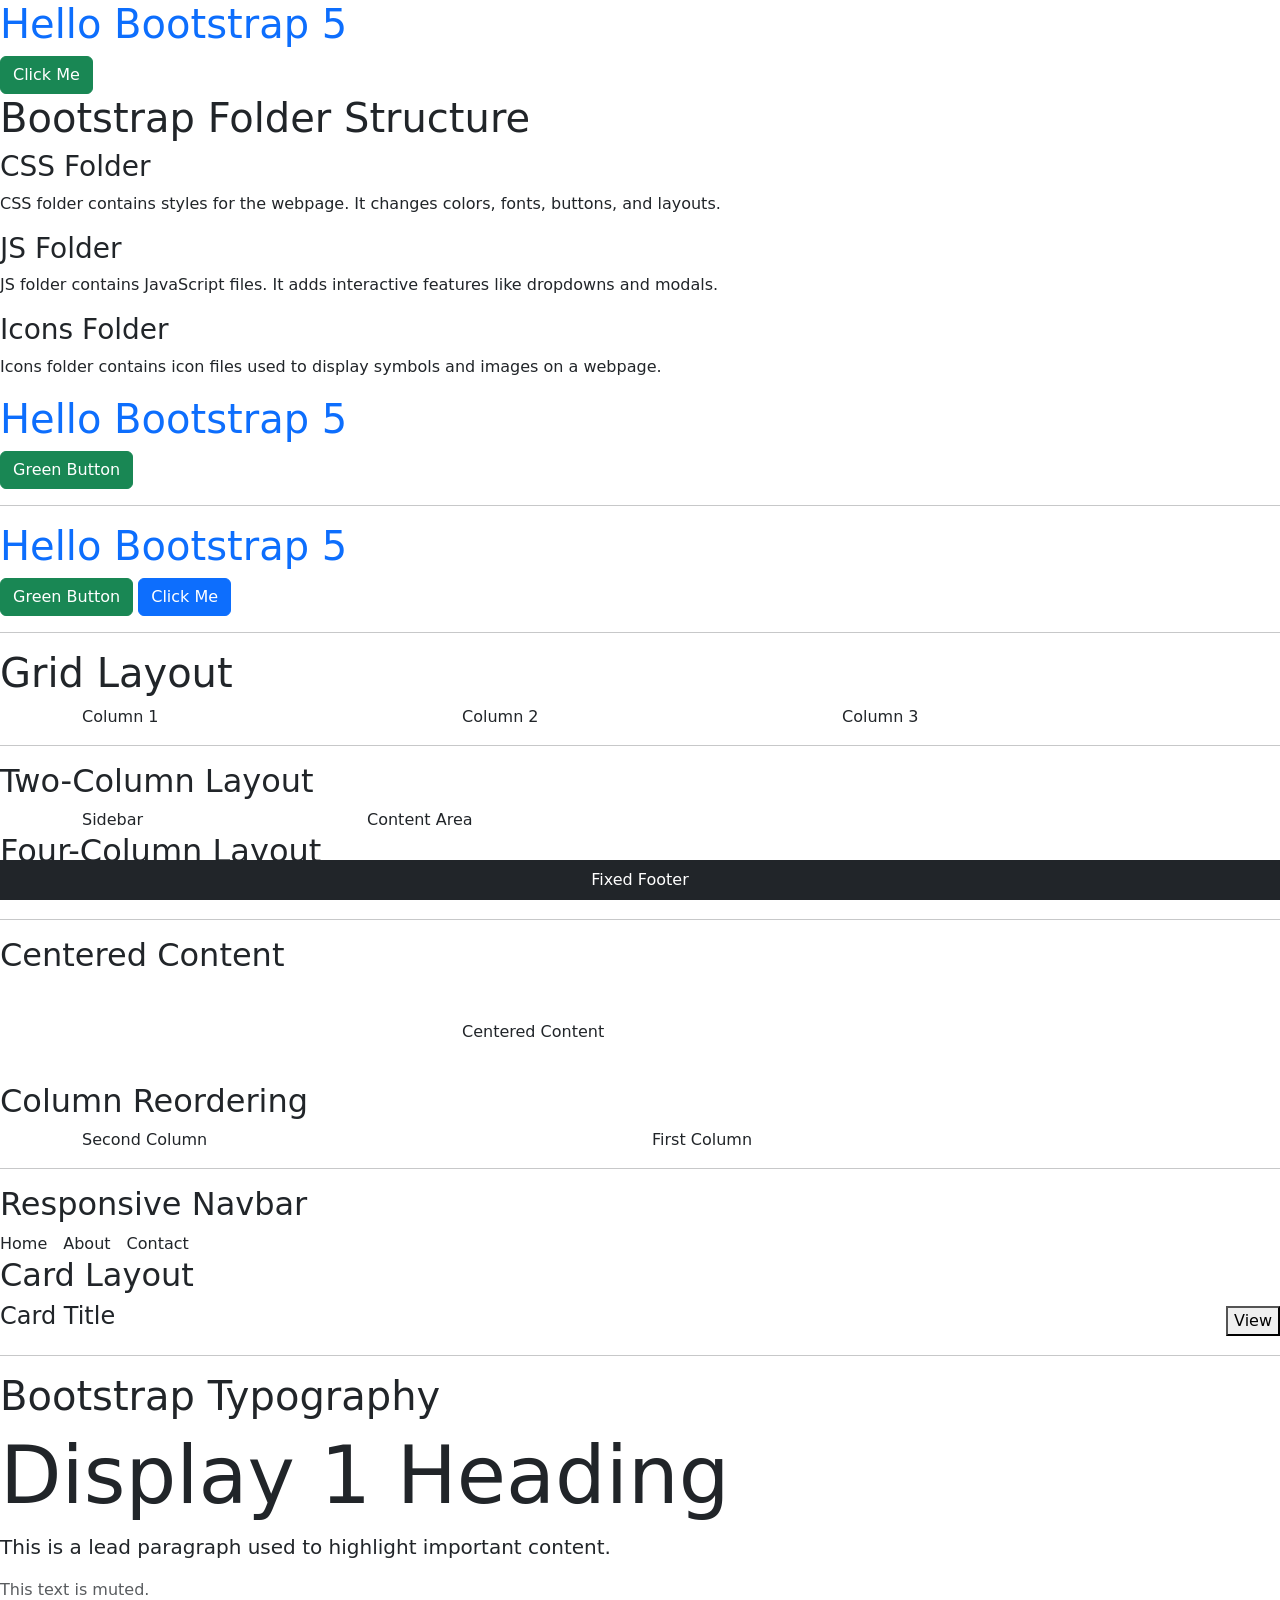
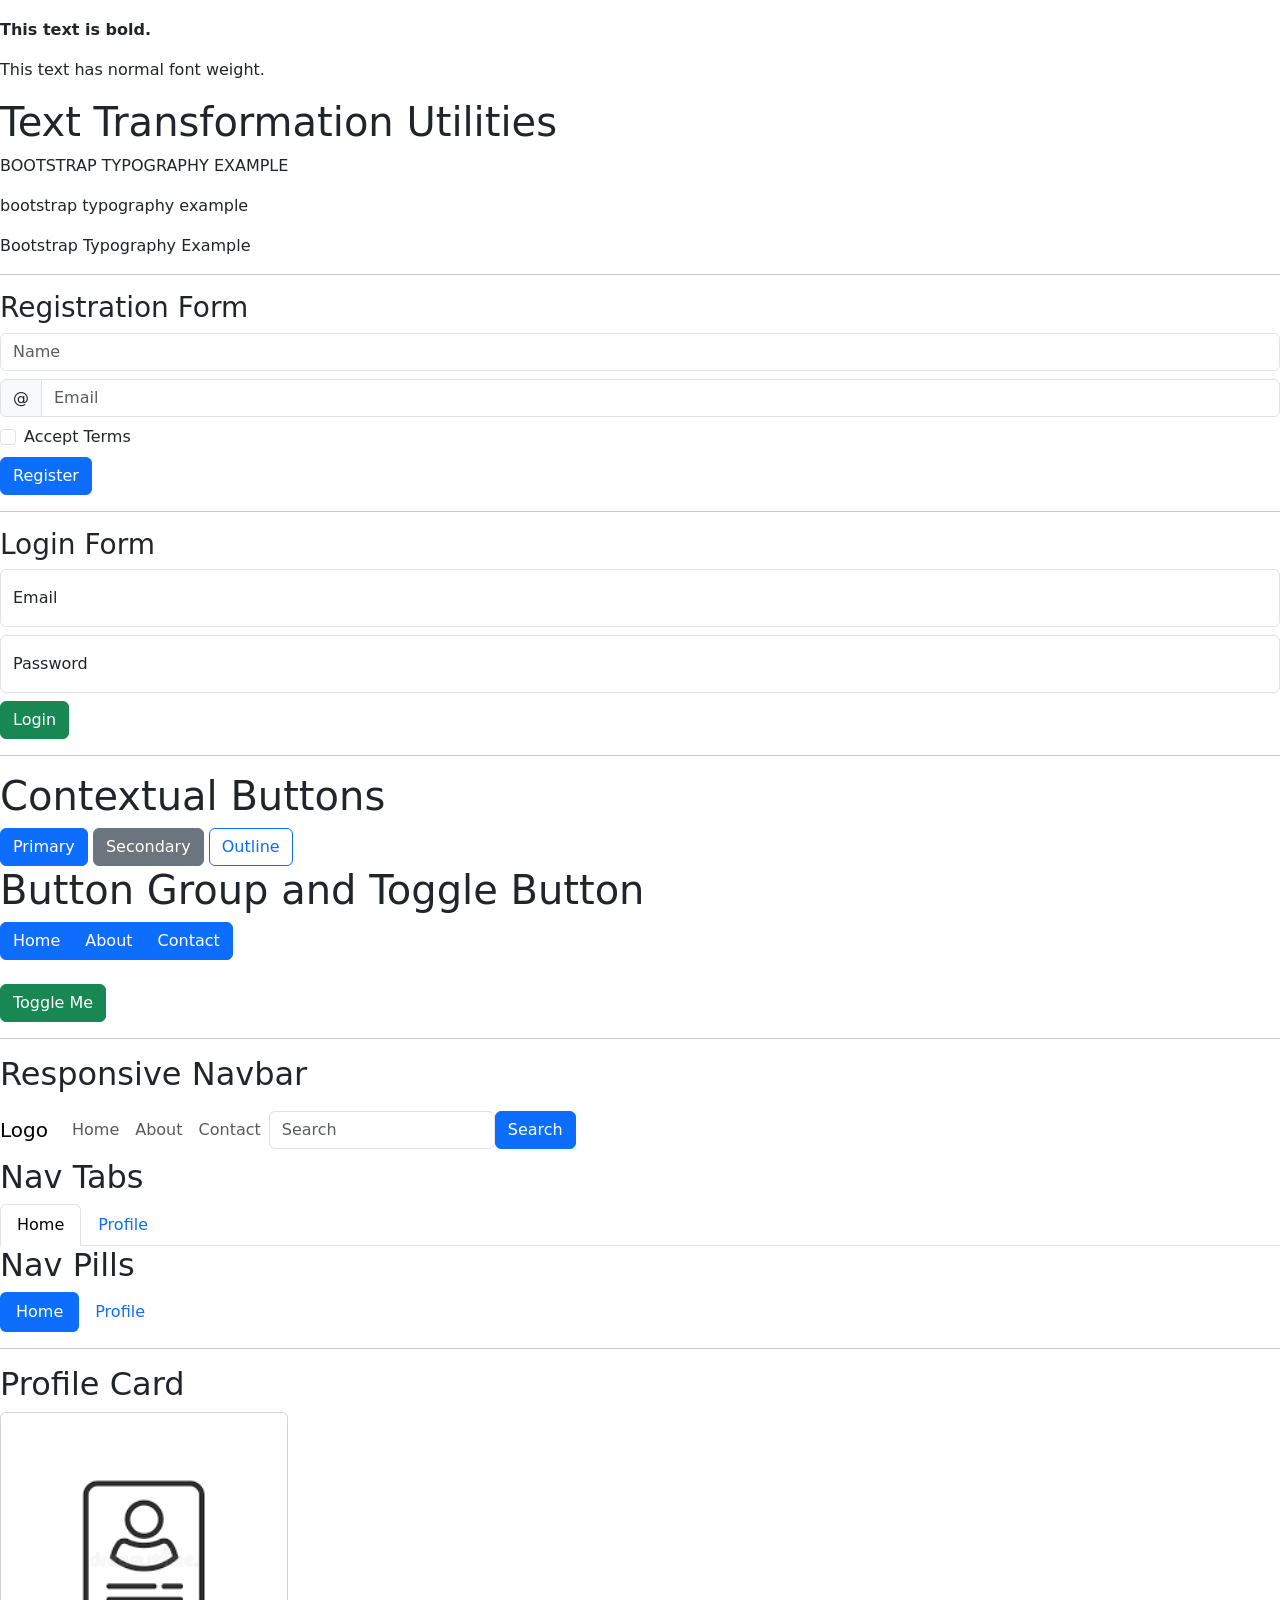
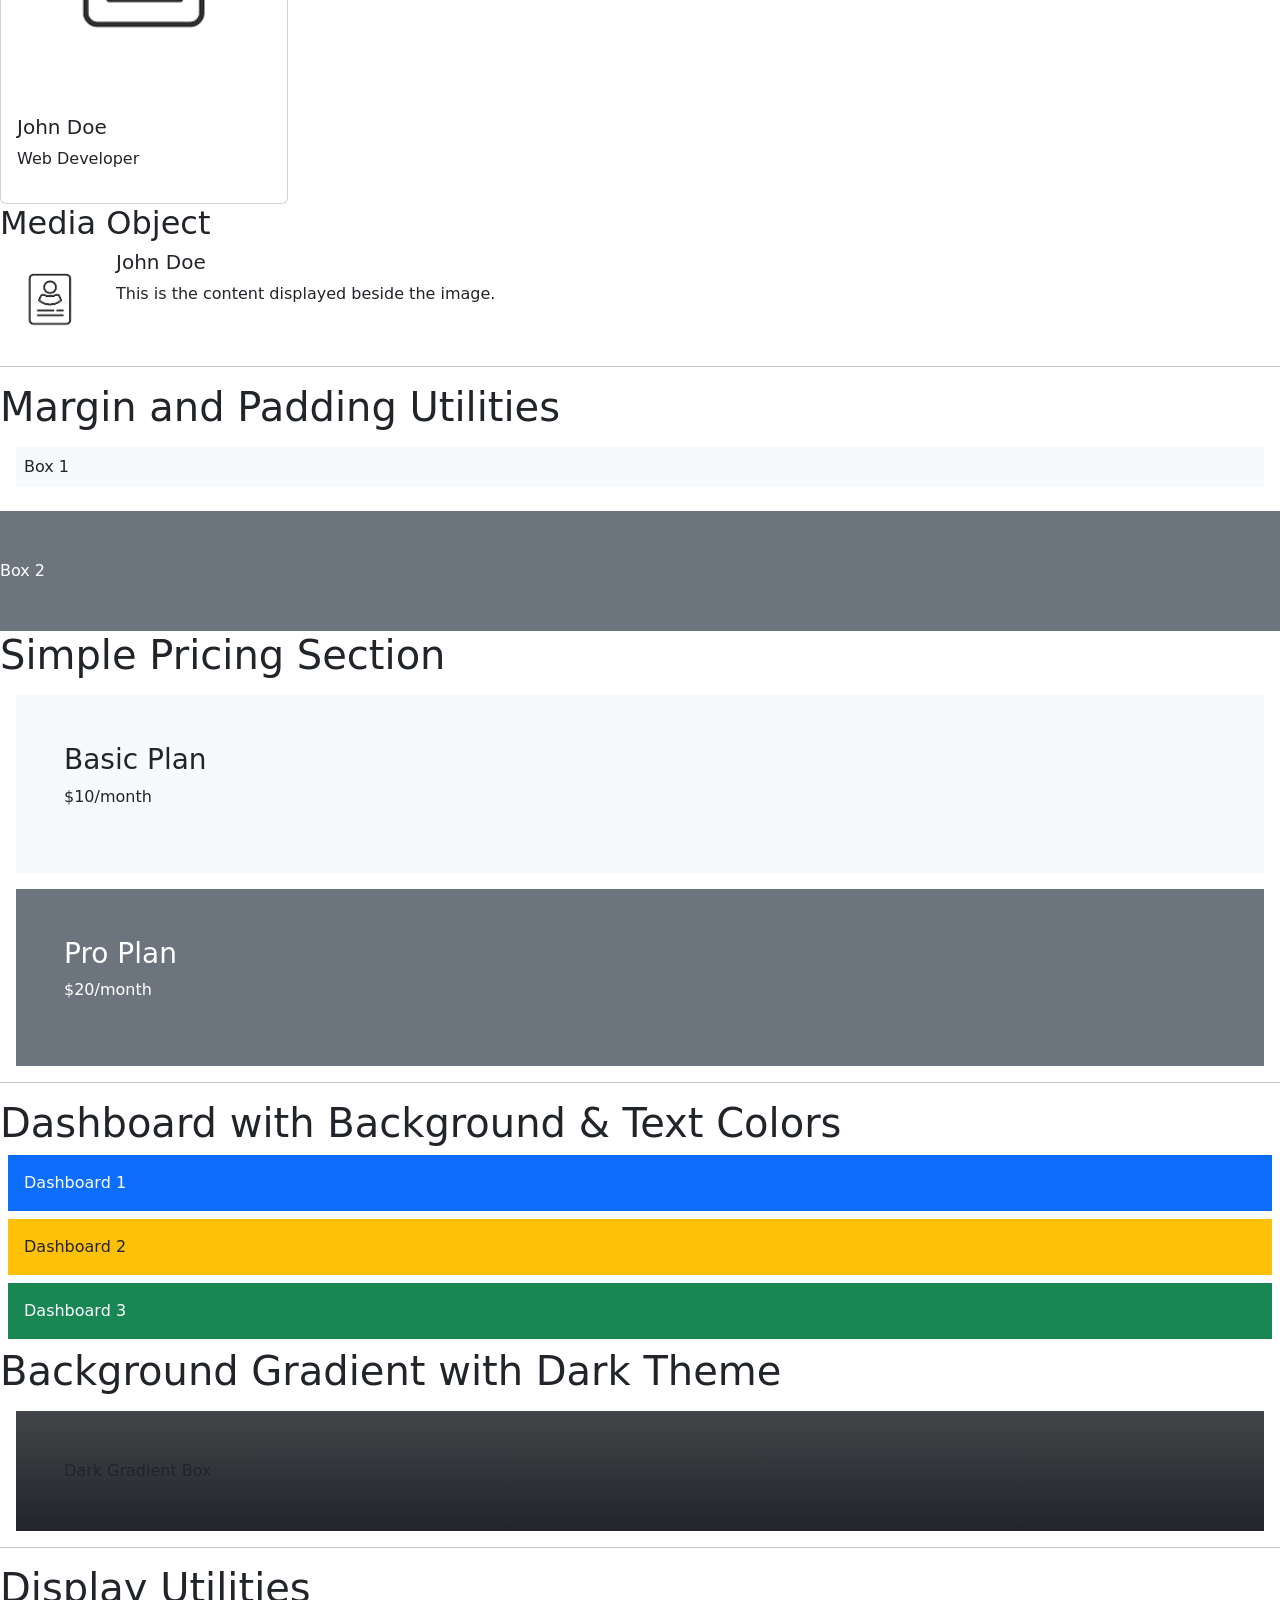
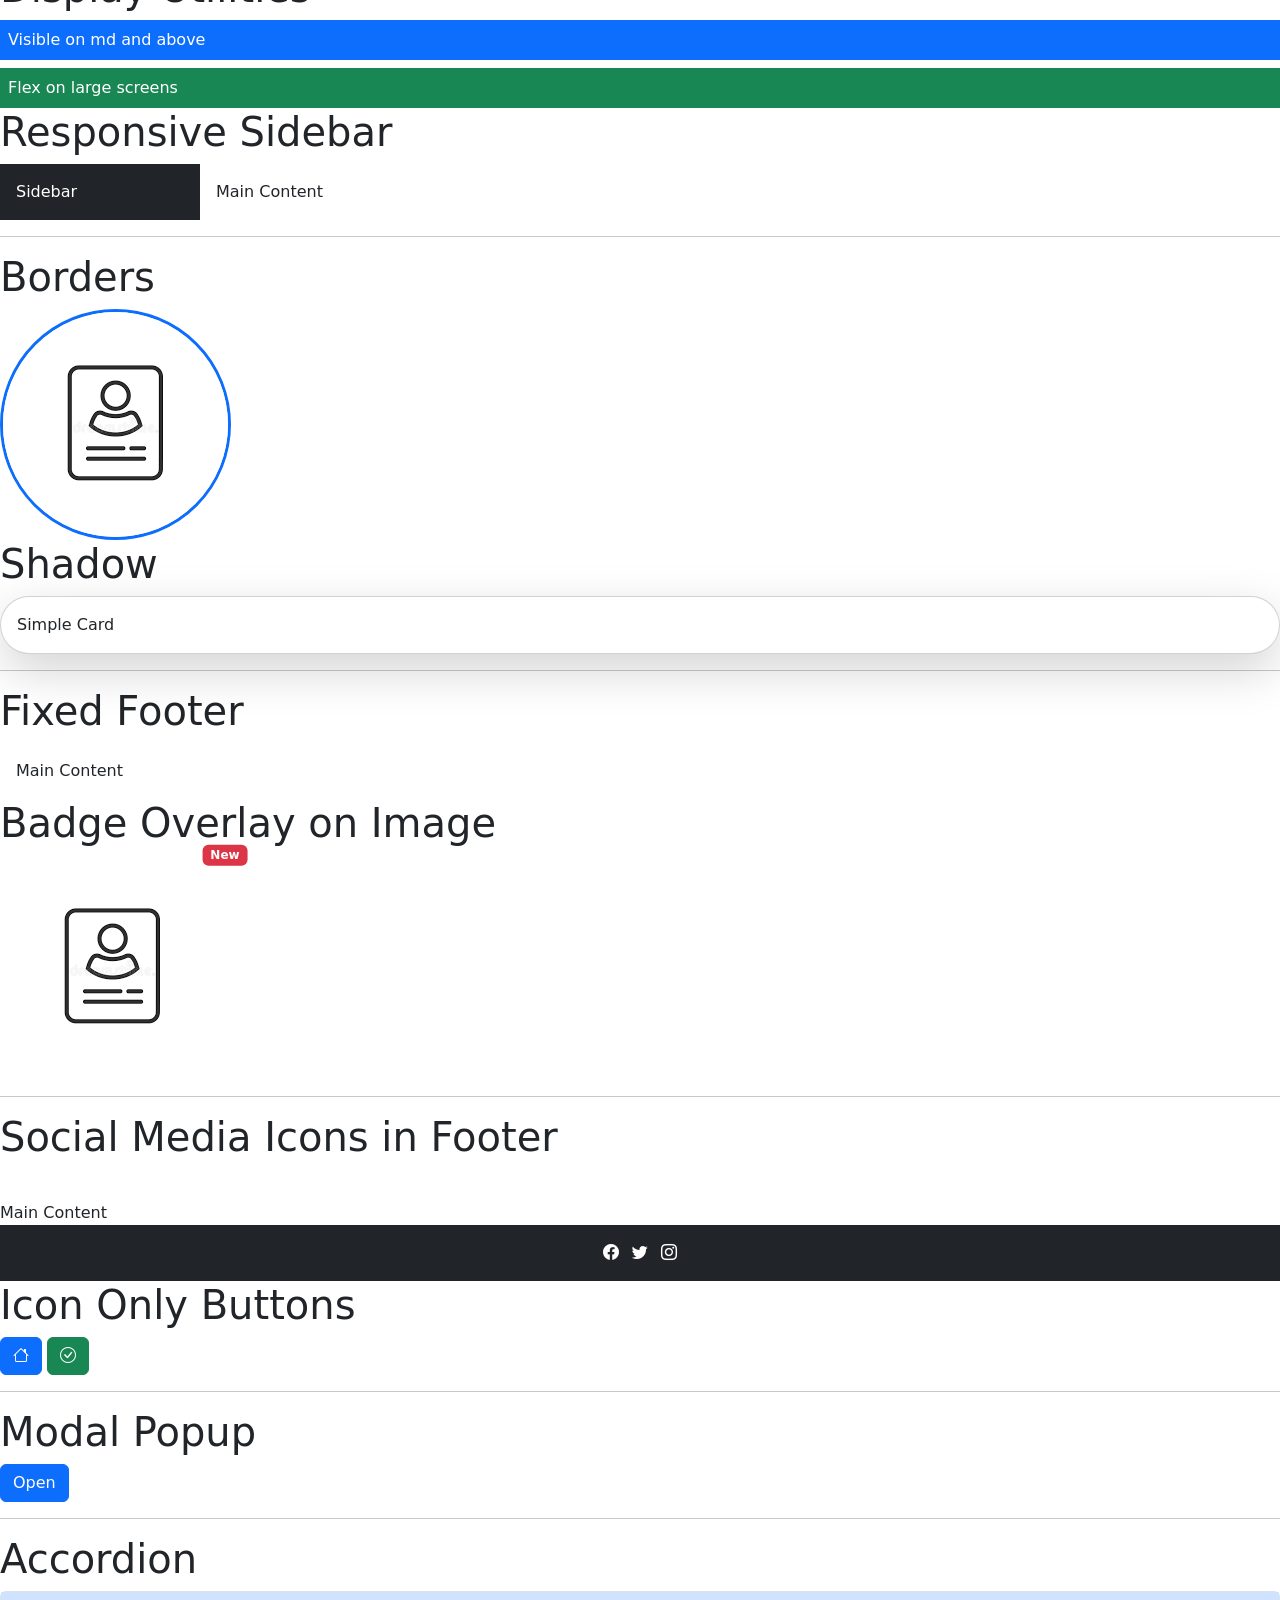
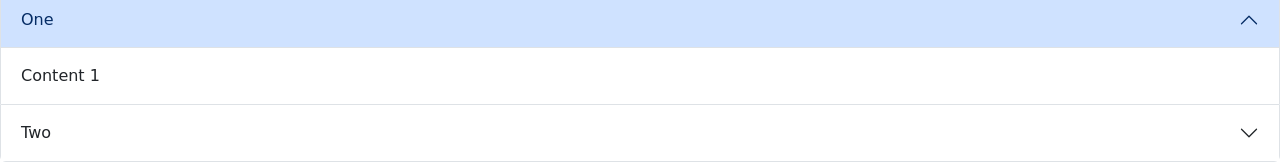
<file: UpSkilling/Module 1 Bootstrap/index.html>
<!DOCTYPE html>
<html>
<head>
    <title>Bootstrap Page</title>
   <link href="https://cdn.jsdelivr.net/npm/bootstrap@5.3.3/dist/css/bootstrap.min.css" rel="stylesheet">
   <link rel="stylesheet" href="https://cdn.jsdelivr.net/npm/bootstrap-icons@1.11.3/font/bootstrap-icons.css">

</head>
<body>
          <!---Exercise 1------>


    <h1 class="text-primary">Hello Bootstrap 5</h1>
    <button class="btn btn-success">Click Me</button>



     <h1>Bootstrap Folder Structure</h1>

    <h3>CSS Folder</h3>
    <p>CSS folder contains styles for the webpage. It changes colors, fonts, buttons, and layouts.</p>

    <h3>JS Folder</h3>
    <p>JS folder contains JavaScript files. It adds interactive features like dropdowns and modals.</p>

    <h3>Icons Folder</h3>
    <p>Icons folder contains icon files used to display symbols and images on a webpage.</p>

    <h1 class="text-primary">Hello Bootstrap 5</h1>

    <button class="btn btn-success">Green Button</button>
<hr>
  
           <!----Exercise 2----->


    <h1 class="text-primary">Hello Bootstrap 5</h1>

    <button class="btn btn-success">Green Button</button>

    <button class="btn btn-primary" data-bs-toggle="collapse" data-bs-target="#demo">
        Click Me
    </button>

    <div id="demo" class="collapse mt-3">
        Bootstrap JavaScript is working!
    </div>
    <script src="https://cdn.jsdelivr.net/npm/bootstrap@5.3.3/dist/js/bootstrap.bundle.min.js"></script>
<hr>

        <!-----Exercise 3---->
    
    <h1>Grid Layout</h1>
    <div class="container">
        <div class="row">
            <div class="col-12 col-md-6 col-lg-4">Column 1</div>
            <div class="col-12 col-md-6 col-lg-4">Column 2</div>
            <div class="col-12 col-md-6 col-lg-4">Column 3</div>
        </div>
    </div>

    <hr>
     
                <!-----Exercise 4---->


    <h2>Two-Column Layout</h2>

    <div class="container">
        <div class="row">
            <div class="col-md-3">
                Sidebar
            </div>

            <div class="col-md-9">
                Content Area
            </div>
        </div>
    </div>
    <h2>Four-Column Layout</h2>

    <div class="container">
        <div class="row">
            <div class="col-sm-3">Column 1</div>
            <div class="col-sm-3">Column 2</div>
            <div class="col-sm-3">Column 3</div>
            <div class="col-sm-3">Column 4</div>
        </div>
    </div>
<hr>

            <!-----Exercise 5----->

    <h2>Centered Content</h2>

    <div class="container">
        <div class="row justify-content-center align-items-center" style="height:100px;">
            <div class="col-4">
                Centered Content
            </div>
        </div>
    </div>
    <h2>Column Reordering</h2>

    <div class="container">
        <div class="row">
            <div class="col-md-6 order-md-2">
                First Column
            </div>

            <div class="col-md-6 order-md-1">
                Second Column
            </div>
        </div>
    </div>
<hr>
                    <!-------Exercise 6------>

    <h2>Responsive Navbar</h2>

    <div class="d-flex flex-column flex-md-row gap-3">
        <div>Home</div>
        <div>About</div>
        <div>Contact</div>
    </div>
    <h2>Card Layout</h2>

    <div class="d-flex justify-content-between align-items-center">
        <h4>Card Title</h4>
        <button>View</button>
    </div>
<hr>
             <!----Exercise 7---->

    <h1>Bootstrap Typography</h1>
    <class="container mt-4">

    <h1 class="display-1">Display 1 Heading</h1>

    <p class="lead">
        This is a lead paragraph used to highlight important content.
    </p>

    <p class="text-muted">
        This text is muted.
    </p>

    <p class="fw-bold">
        This text is bold.
    </p>

    <p class="fw-normal">
        This text has normal font weight.
    </p>


    <h1>Text Transformation Utilities</h1>
     <class="container mt-4">

    <p class="text-uppercase">
        Bootstrap Typography Example
    </p>

    <p class="text-lowercase">
        BOOTSTRAP TYPOGRAPHY EXAMPLE
    </p>

    <p class="text-capitalize">
        bootstrap typography example
    </p>
<hr>

                <!-------Exercise 8---->
      <h3>Registration Form</h3>

    <input type="text" class="form-control mb-2" placeholder="Name">

    <div class="input-group mb-2">
        <span class="input-group-text">@</span>
        <input type="email" class="form-control" placeholder="Email">
    </div>

    <div class="form-check mb-2">
        <input type="checkbox" class="form-check-input">
        <label class="form-check-label">Accept Terms</label>
    </div>

    <button class="btn btn-primary">Register</button>
<hr>



                        <!-----Exercise 8----->
     <h3>Login Form</h3>

    <div class="form-floating mb-2">
        <input type="email" class="form-control" id="email" placeholder="Email">
        <label for="email">Email</label>
    </div>

    <div class="form-floating mb-2">
        <input type="password" class="form-control" id="password" placeholder="Password">
        <label for="password">Password</label>
    </div>

    <button class="btn btn-success">Login</button>
<hr>


                        <!------Exercise 9---->


    <h1>Contextual Buttons</h1>
    <class="m-3">

    <button class="btn btn-primary">Primary</button>
    <button class="btn btn-secondary">Secondary</button>
    <button class="btn btn-outline-primary">Outline</button>

    <h1>Button Group and Toggle Button</h1>
     <class="container mt-3">

    <div class="btn-group">
        <button class="btn btn-primary">Home</button>
        <button class="btn btn-primary">About</button>
        <button class="btn btn-primary">Contact</button>
    </div>

    <br><br>

    <input type="checkbox" class="btn-check" id="check1">
    <label class="btn btn-success" for="check1">Toggle Me</label>

<hr>


                    <!-----Exercise 10----->


    <h2>Responsive Navbar</h2>

    <nav class="navbar navbar-expand-lg navbar-light">
        <a class="navbar-brand" href="#">Logo</a>

        <div class="navbar-nav">
            <a class="nav-link" href="#">Home</a>
            <a class="nav-link" href="#">About</a>
            <a class="nav-link" href="#">Contact</a>
        </div>

        <form class="d-flex">
            <input class="form-control" type="search" placeholder="Search">
            <button class="btn btn-primary" type="submit">Search</button>
        </form>
    </nav>
     <h2>Nav Tabs</h2>

    <ul class="nav nav-tabs">
        <li class="nav-item">
            <a class="nav-link active" href="#">Home</a>
        </li>
        <li class="nav-item">
            <a class="nav-link" href="#">Profile</a>
        </li>
    </ul>
    <h2>Nav Pills</h2>

    <ul class="nav nav-pills">
        <li class="nav-item">
            <a class="nav-link active" href="#">Home</a>
        </li>
        <li class="nav-item">
            <a class="nav-link" href="#">Profile</a>
        </li>
    </ul>
<hr>

                        <!-------Exercise 10- ---->

    <h2>Profile Card</h2>

    <div class="card" style="width: 18rem;">
        <img src="Logo.png" class="card-img-top" alt="Profile Image">

        <div class="card-body">
            <h5 class="card-title">John Doe</h5>
            <p>Web Developer</p>
        </div>
    </div>

    <h2>Media Object</h2>

    <div class="d-flex">
        <img src="Logo.png" alt="Profile" width="100">

        <div class="ms-3">
            <h5>John Doe</h5>
            <p>This is the content displayed beside the image.</p>
        </div>
    </div>

<hr>

                    <!------Exercise 12----->

    <h1>Margin and Padding Utilities</h1>
    <div class="m-3 p-2 bg-light">Box 1</div>

    <div class="mt-4 py-5 bg-secondary text-white">
        Box 2
    </div>

    <h1>Simple Pricing Section</h1>
    <class="text-center">

    <div class="p-5 m-3 bg-light">
        <h3>Basic Plan</h3>
        <p>$10/month</p>
    </div>

    <div class="p-5 m-3 bg-secondary text-white">
        <h3>Pro Plan</h3>
        <p>$20/month</p>
    </div>

<hr>


                    <!-----Exercise 13----->

    <h1>Dashboard with Background & Text Colors</h1>
    <class="text-center">

    <div class="bg-primary text-white p-3 m-2">Dashboard 1</div>

    <div class="bg-warning text-dark p-3 m-2">Dashboard 2</div>

    <div class="bg-success text-white p-3 m-2">Dashboard 3</div>


    <h1>Background Gradient with Dark Theme</h1>
    <class="text-center text-white">

    <div class="bg-dark bg-gradient p-5 m-3">
        Dark Gradient Box
    </div>

<hr>

                <!------Exercise 14----->

    <h1> Display Utilities</h1>
    <class="text-center m-3">

    <div class="d-none d-md-block bg-primary text-white p-2">
        Visible on md and above
    </div>

    <div class="d-lg-flex bg-success text-white p-2 mt-2">
        Flex on large screens
    </div>


    <h1>Responsive Sidebar</h1>
    <div class="d-flex">

    <div class="d-none d-md-block bg-dark text-white p-3" style="width:200px;">
        Sidebar
    </div>

    <div class="p-3">
        Main Content
    </div>

    </div>


<hr>


                    <!-------Exercise  15---->


    <h1>Borders</h1>
    <class="text-center m-3">

    <img src="Logo.png"
         class="border border-primary border-3 rounded-circle"
         alt="image">

    <h1>Shadow</h1>
    <class="text-center m-3">

    <div class="card shadow-lg rounded-pill p-3">
        Simple Card
    </div>


<hr>


                    <!------Exercise 16----->

    <h1>Fixed Footer</h1>
    <div class="p-3">
        Main Content
    </div>

    <div class="position-fixed bottom-0 bg-dark text-white w-100 p-2 text-center">
        Fixed Footer
    </div>

    </div>

    <h1>Badge Overlay on Image</h1>
    <class="text-center m-3">

    <div class="position-relative d-inline-block">
        <img src="Logo.png" class="img-fluid">

        <span class="position-absolute top-0 start-100 translate-middle badge bg-danger">
            New
        </span>
    </div>


<hr>


            <!---------Exercise 17---->

    <h1>Social Media Icons in Footer</h1>
    <div class="p-3 text-center"></div>
         Main Content
    </div>

    <footer class="bg-dark text-white p-3 text-center">
        <i class="bi bi-facebook me-2"></i>
        <i class="bi bi-twitter me-2"></i>
        <i class="bi bi-instagram"></i>
    </footer>


    <h1>Icon Only Buttons</h1>
    <class="text-center m-3">

    <button class="btn btn-primary">
        <i class="bi bi-house"></i>
    </button>

    <button class="btn btn-success">
        <i class="bi bi-check-circle"></i>
    </button>


<hr>




                    <!------Exercise 18----->

    <h1>Modal Popup</h1>
    <class="text-center m-3">

    <button class="btn btn-primary" data-bs-toggle="modal" data-bs-target="#m1">
        Open
    </button>

    <div class="modal fade" id="m1">
        <div class="modal-dialog">
            <div class="modal-content p-3">
                <p>Modal Box</p>
                <button class="btn btn-danger" data-bs-dismiss="modal">Close</button>
            </div>
        </div>
    </div>




<hr>

            <!-------Exercise 19------>





    <h1>Accordion</h1>
    <class="m-3">

    <div class="accordion" id="a1">

        <div class="accordion-item">
            <button class="accordion-button" data-bs-toggle="collapse" data-bs-target="#c1">
                One
            </button>

            <div id="c1" class="accordion-collapse collapse show" data-bs-parent="#a1">
                <div class="accordion-body">Content 1</div>
            </div>
        </div>

        <div class="accordion-item">
            <button class="accordion-button collapsed" data-bs-toggle="collapse" data-bs-target="#c2">
                Two
            </button>

            <div id="c2" class="accordion-collapse collapse" data-bs-parent="#a1">
                <div class="accordion-body">Content 2</div>
            </div>
        </div>

    </div>
</body>
</html>
</file>
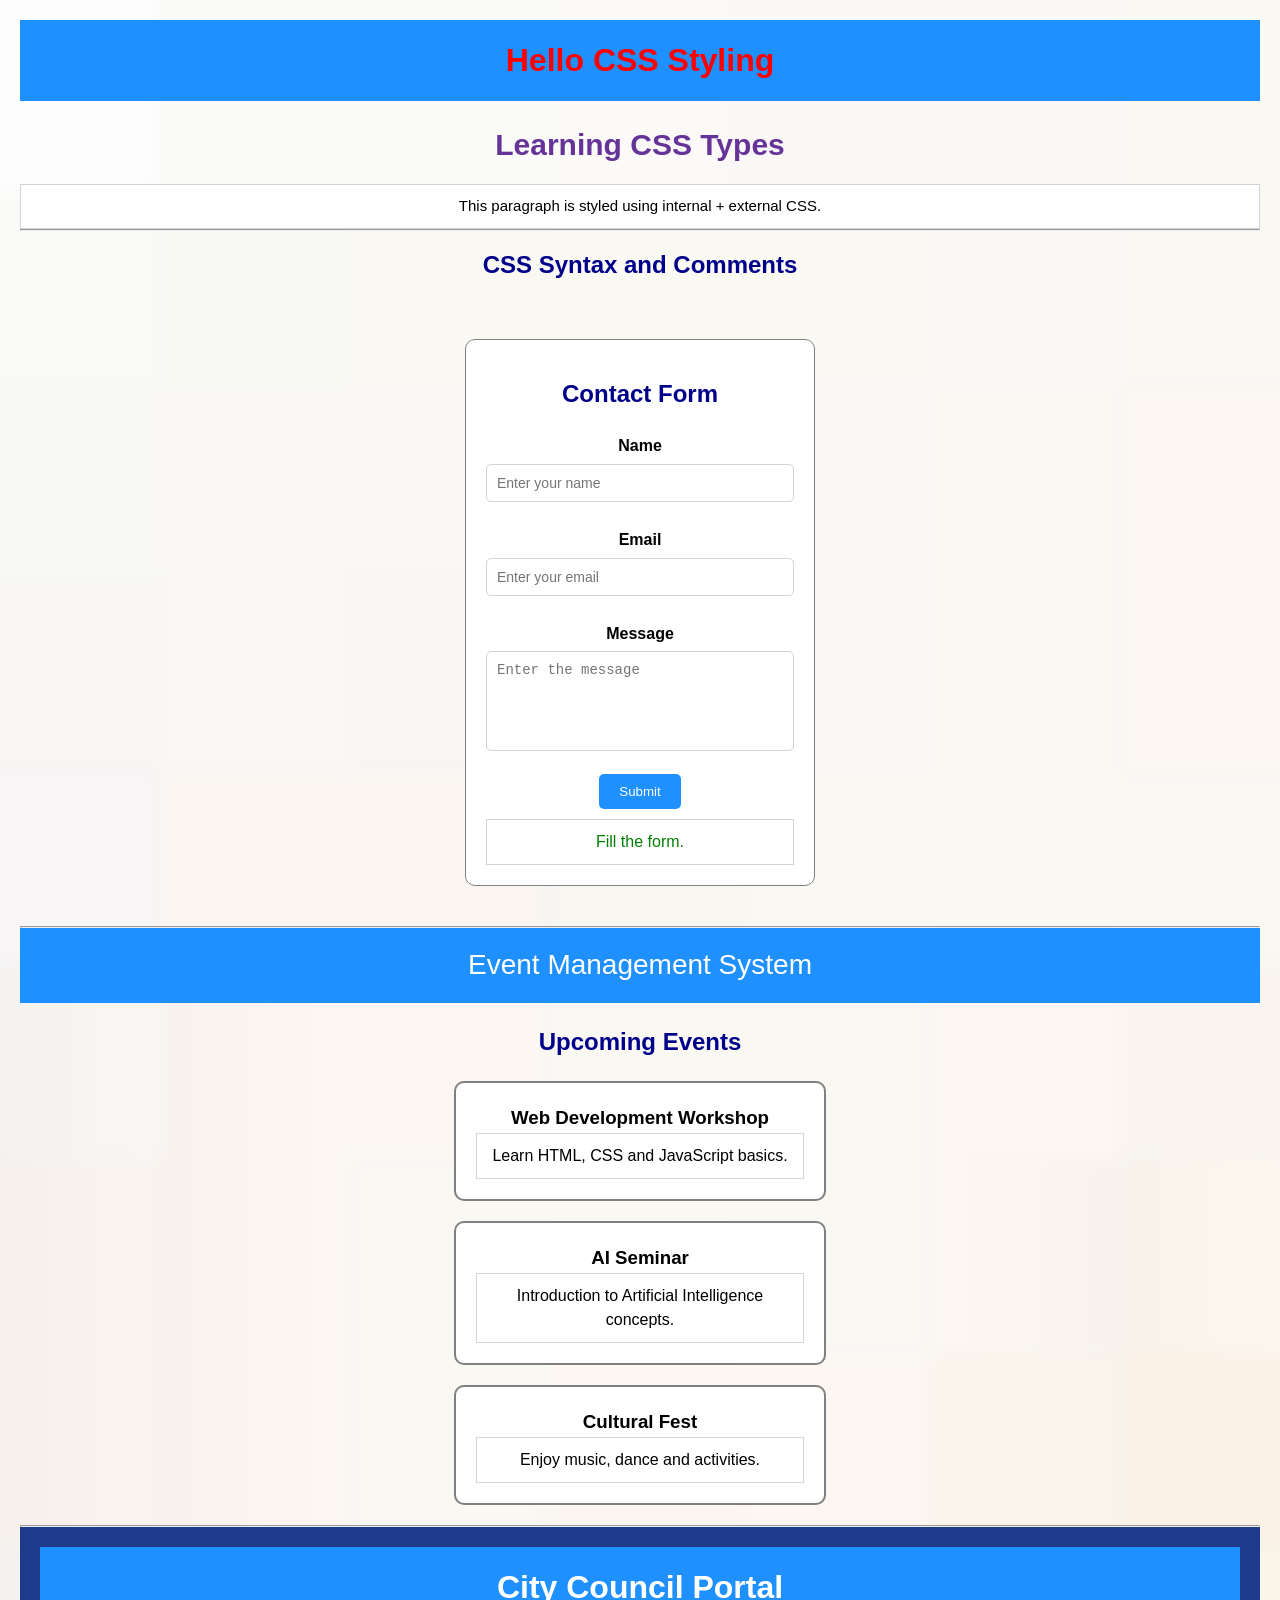
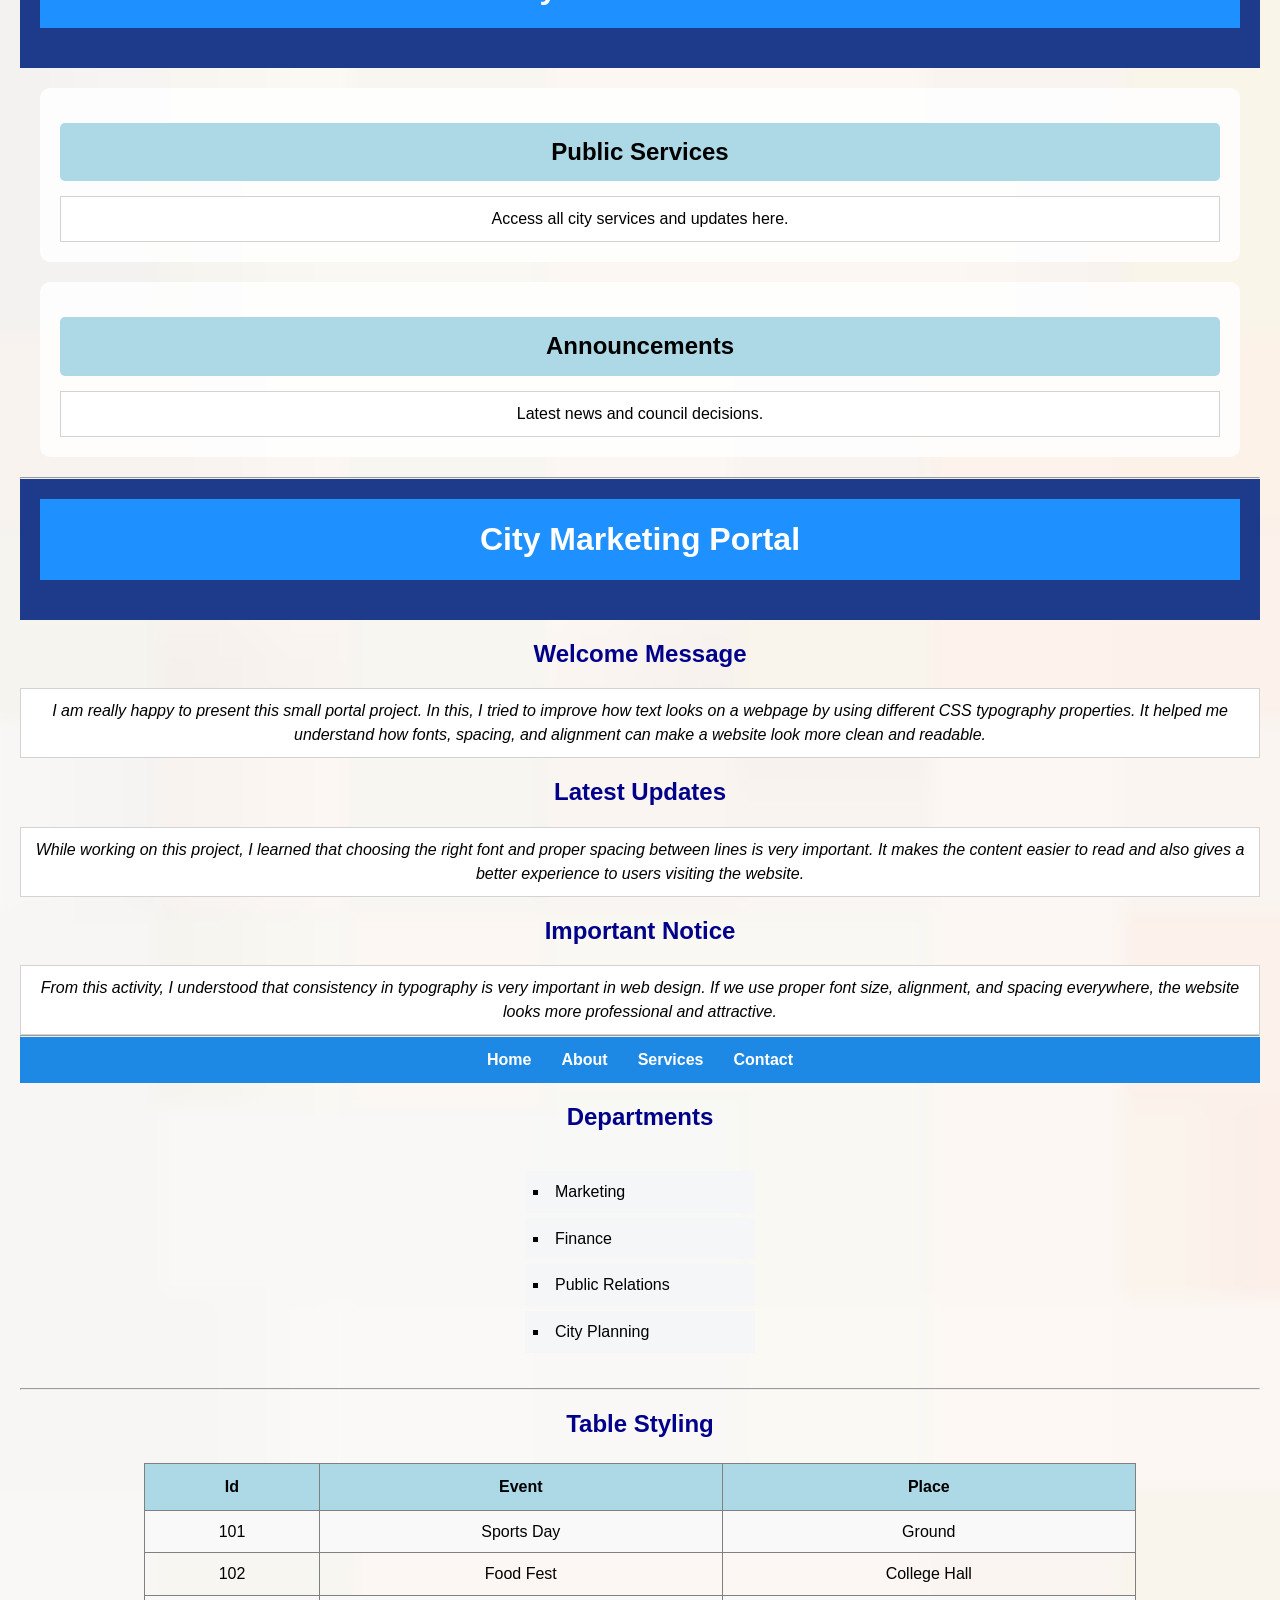
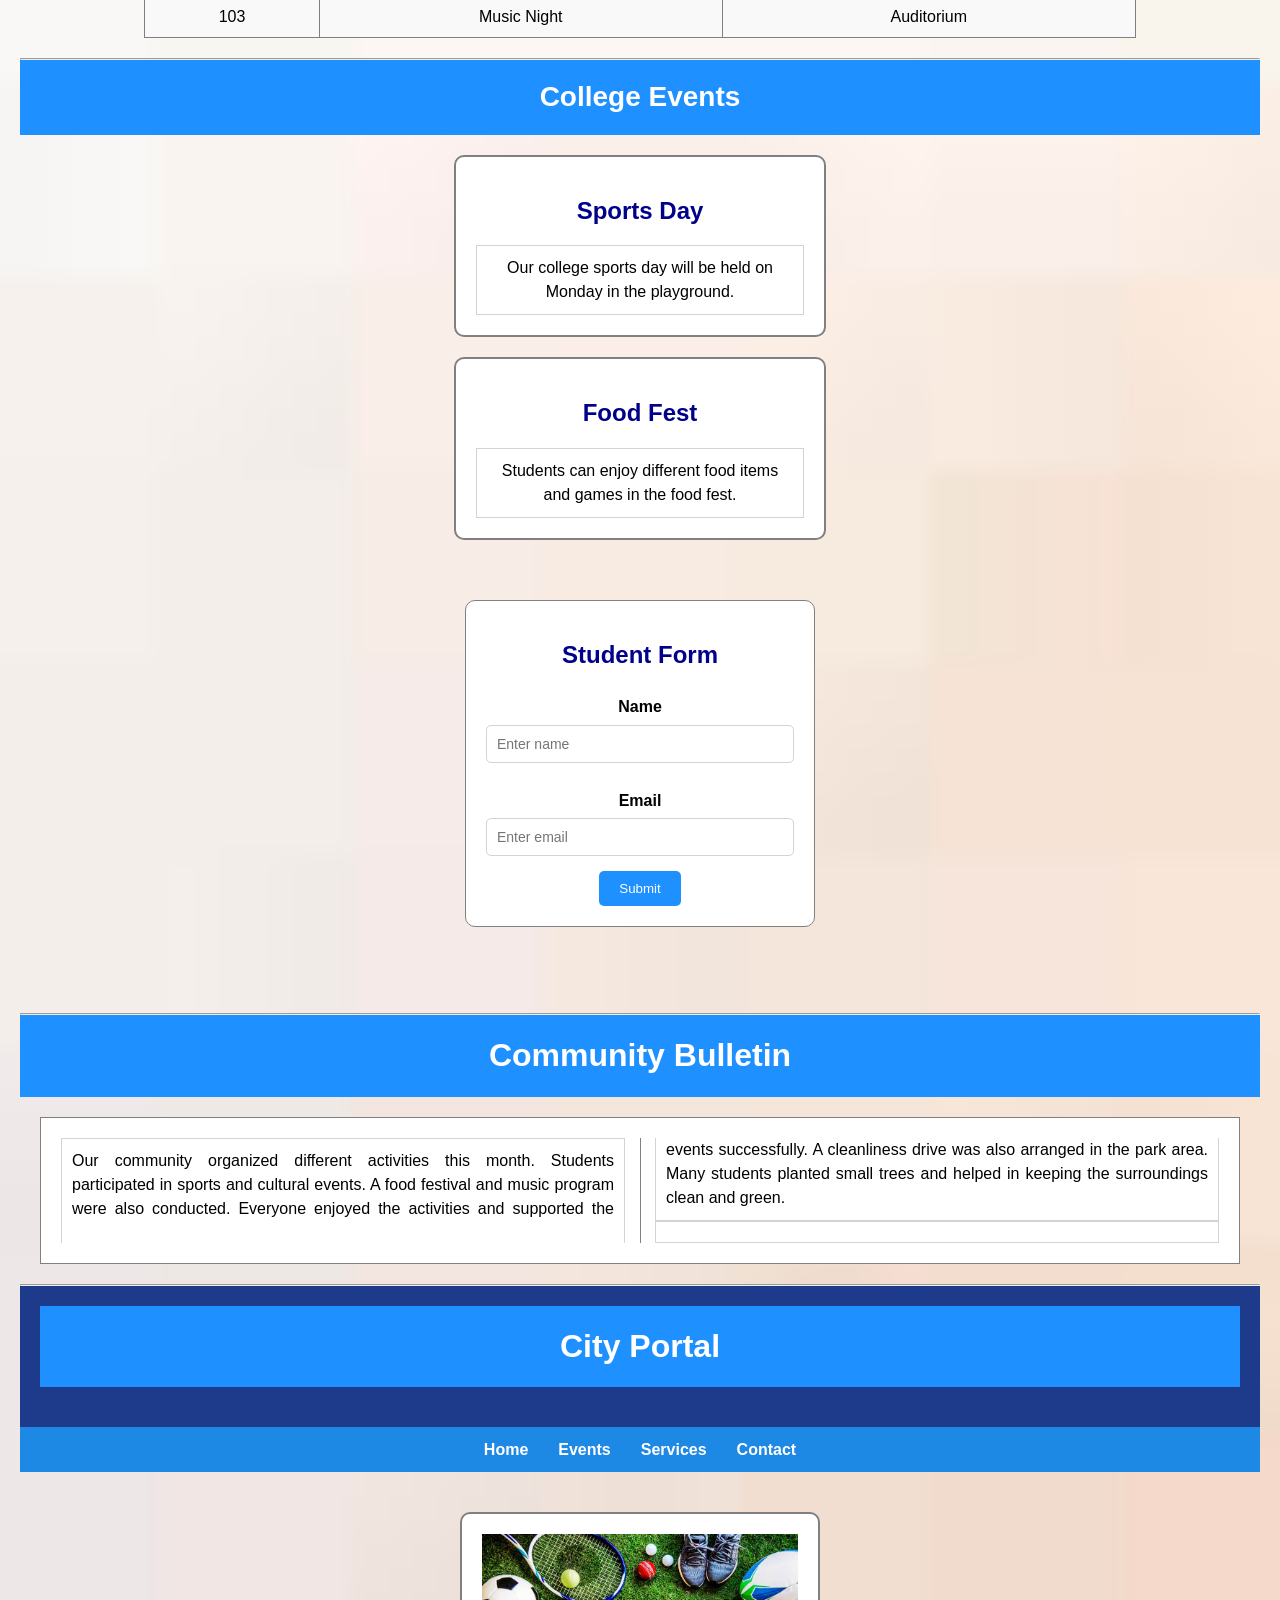
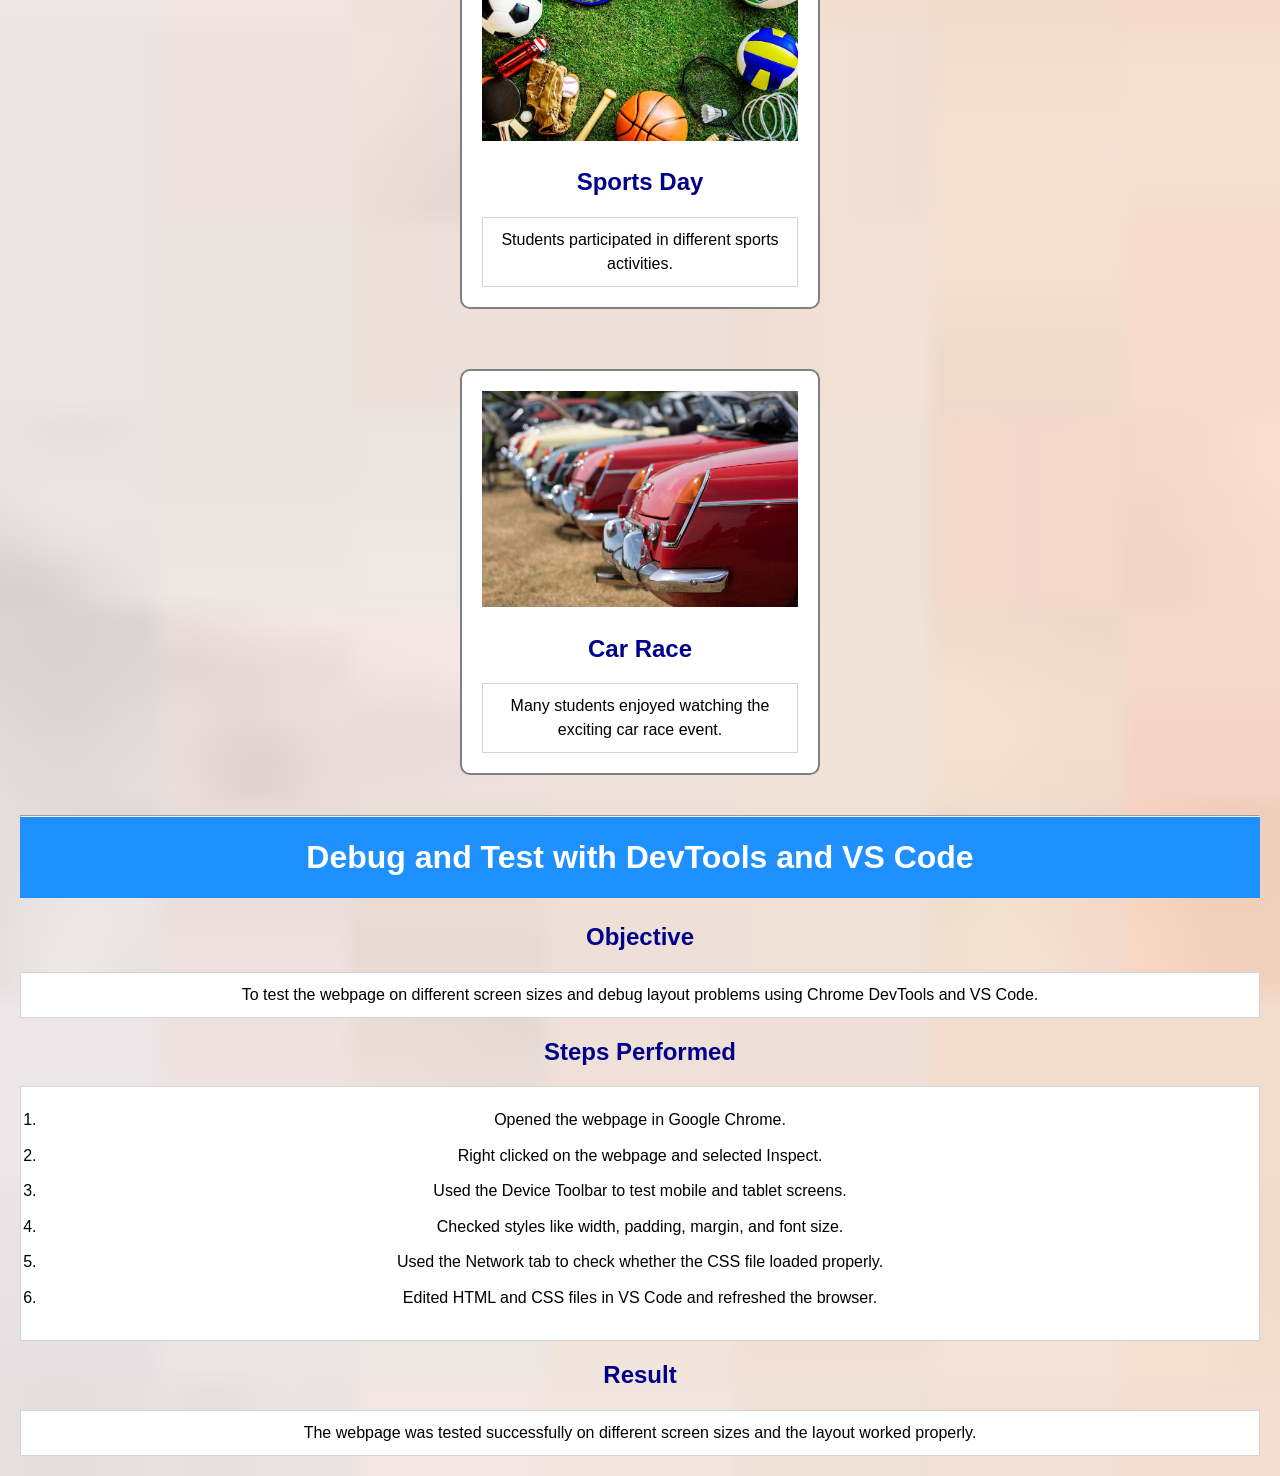
<file: UpSkilling/Module1 CSS/index.html>
<!DOCTYPE html>
<html lang="en">
<head>
    <meta charset="UTF-8">
    <meta name="viewport" content="width=device-width, initial-scale=1.0">
    <title>Combined Pages</title>
    <link href="https://fonts.googleapis.com/css2?family=Poppins:wght@300;400;600;700&display=swap" rel="stylesheet">
    <!-- External CSS (for form section) -->
    <link rel="stylesheet" href="style.css">

    <!-- Internal CSS (for CSS demo section) -->
    <style>
        body {
            background-color: lightgray;
            font-family: Arial;
            text-align: center;
        }

        .header {
            color: rebeccapurple;
            font-size: 30px;
        }

        .content {
            color: black;
        }
    </style>
</head>

<body>
                                           <!-----Section 1----->
    <h1 style="color: red;">Hello CSS Styling</h1>

<h2 class="header">Learning CSS Types</h2>

<p class="content">
    This paragraph is styled using internal + external CSS.
</p>

<hr>
                                    <!----section 2 ----->
<h2>CSS Syntax and Comments</h2>
<div class="container">

    <form onsubmit="return handleSubmit()">

        <h2>Contact Form</h2>

        <label>Name</label>
        <input type="text" id="sname" placeholder="Enter your name">

        <label>Email</label>
        <input type="email" id="email" placeholder="Enter your email">

        <label>Message</label>
        <textarea id="message" placeholder="Enter the message"></textarea>

        <button type="submit">Submit</button>

        <p id="msg">Fill the form.</p>

    </form>

</div>
<script>
function handleSubmit() {
    document.getElementById("msg").innerText =
        "Submitted Successfully";
    return false;
}
</script>
<hr>


                                     <!------Section 3------>
<div id="mainHeader">
    Event Management System
</div>

<h2>Upcoming Events</h2>

<div class="eventCard">
    <h3>Web Development Workshop</h3>
    <p>Learn HTML, CSS and JavaScript basics.</p>
</div>

<div class="eventCard">
    <h3>AI Seminar</h3>
    <p>Introduction to Artificial Intelligence concepts.</p>
</div>

<div class="eventCard">
    <h3>Cultural Fest</h3>
    <p>Enjoy music, dance and activities.</p>
</div>

<hr>
                                               <!-----Section 4---->
 <header>
    <h1>City Council Portal</h1>
  </header>

  <div class="section">
  <h2>Public Services</h2>
  <p>Access all city services and updates here.</p>
  </div>


  <div class="section">
  <h2>Announcements</h2>
  <p>Latest news and council decisions.</p>
  </div>
  <hr>
                                                <!----Section 5---->
  <header>
    <h1>City Marketing Portal</h1>
</header>

<section class="intro">
    <h2>Welcome Message</h2>
    <p>
        I am really happy to present this small portal project. In this, I tried to improve how text looks on a webpage by using different CSS typography properties. It helped me understand how fonts, spacing, and alignment can make a website look more clean and readable.
    </p>
</section>

<section class="news">
    <h2>Latest Updates</h2>
    <p>
        While working on this project, I learned that choosing the right font and proper spacing between lines is very important. It makes the content easier to read and also gives a better experience to users visiting the website.
    </p>
</section>

<section class="highlight">
    <h2>Important Notice</h2>
    <p>
        From this activity, I understood that consistency in typography is very important in web design. If we use proper font size, alignment, and spacing everywhere, the website looks more professional and attractive.
    </p>
</section>
<hr>
                                            <!-----Section 6----->
<nav>
    <ul class="menu">
        <li><a href="#">Home</a></li>
        <li><a href="#">About</a></li>
        <li><a href="#">Services</a></li>
        <li><a href="#">Contact</a></li>
    </ul>
</nav>

<section>
    <h2>Departments</h2>
    <ul class="dept-list">
        <li>Marketing</li>
        <li>Finance</li>
        <li>Public Relations</li>
        <li>City Planning</li>
    </ul>
</section>
<hr>
                                             <!-----Section 7----->
<h2>Table Styling</h2>
<table class="event-table">
    <tr>
        <th>Id</th>
        <th>Event</th>
        <th>Place</th>
    </tr>

    <tr>
        <td>101</td>
        <td>Sports Day</td>
        <td>Ground</td>
    </tr>

    <tr>
        <td>102</td>
        <td>Food Fest</td>
        <td>College Hall</td>
    </tr>

    <tr>
        <td>103</td>
        <td>Music Night</td>
        <td>Auditorium</td>
    </tr>
    
</table>
<hr>
                                          <!-----Section 8---->
<h1 id="mainHeader">College Events</h1>

    <div class="eventCard">
        <h2>Sports Day</h2>
        <p>
            Our college sports day will be held on Monday in the playground.
        </p>
    </div>

    <div class="eventCard">
        <h2>Food Fest</h2>
        <p>
            Students can enjoy different food items and games in the food fest.
        </p>
    </div>

    <div class="container">
        <form>
            <h2>Student Form</h2>

            <label>Name</label>
            <input type="text" placeholder="Enter name">

            <label>Email</label>
            <input type="email" placeholder="Enter email">

            <button type="submit">Submit</button>
        </form>
    </div>

    <p class="hidden-box">
        This text uses visibility hidden.
    </p>

    <p class="display-box">
        This text uses display none.
    </p>
<hr>
                                            <!----Section 9----->
     <h1>Community Bulletin</h1>

    <div class="newsArticle">
        <p>
            Our community organized different activities this month. Students participated in sports and cultural events. A food festival and music program were also conducted. Everyone enjoyed the activities and supported the events successfully.

            A cleanliness drive was also arranged in the park area. Many students planted small trees and helped in keeping the surroundings clean and green.
        </p>
        </p>
    </div>

<hr>
                                            <!-----Section 10---->
    <header>
        <h1>City Portal</h1>
    </header>

    <nav>
        <ul class="menu">
            <li><a href="#">Home</a></li>
            <li><a href="#">Events</a></li>
            <li><a href="#">Services</a></li>
            <li><a href="#">Contact</a></li>
        </ul>
    </nav>

    <div class="container">

        <div class="eventCard">
            <img src="Sports.jpg" alt="event image">
            <h2>Sports Day</h2>
            <p>
                Students participated in different sports activities.
            </p>
        </div>

        <div class="eventCard">
            <img src="Car.jpg" alt="event image">
           <h2>Car Race</h2>
            <p>
                Many students enjoyed watching the exciting car race event.
            </p>
        </div>

    </div>
<hr>
                                          <!------Scetion 11------>
  <h1>Debug and Test with DevTools and VS Code</h1>

    <h2>Objective</h2>

    <p>
        To test the webpage on different screen sizes and debug layout problems using Chrome DevTools and VS Code.
    </p>

    <h2>Steps Performed</h2>

    <ol>
        <li>Opened the webpage in Google Chrome.</li>

        <li>Right clicked on the webpage and selected Inspect.</li>

        <li>Used the Device Toolbar to test mobile and tablet screens.</li>

        <li>Checked styles like width, padding, margin, and font size.</li>

        <li>Used the Network tab to check whether the CSS file loaded properly.</li>

        <li>Edited HTML and CSS files in VS Code and refreshed the browser.</li>
    </ol>

    <h2>Result</h2>

    <p>
        The webpage was tested successfully on different screen sizes and the layout worked properly.
    </p>

</body>
</file>
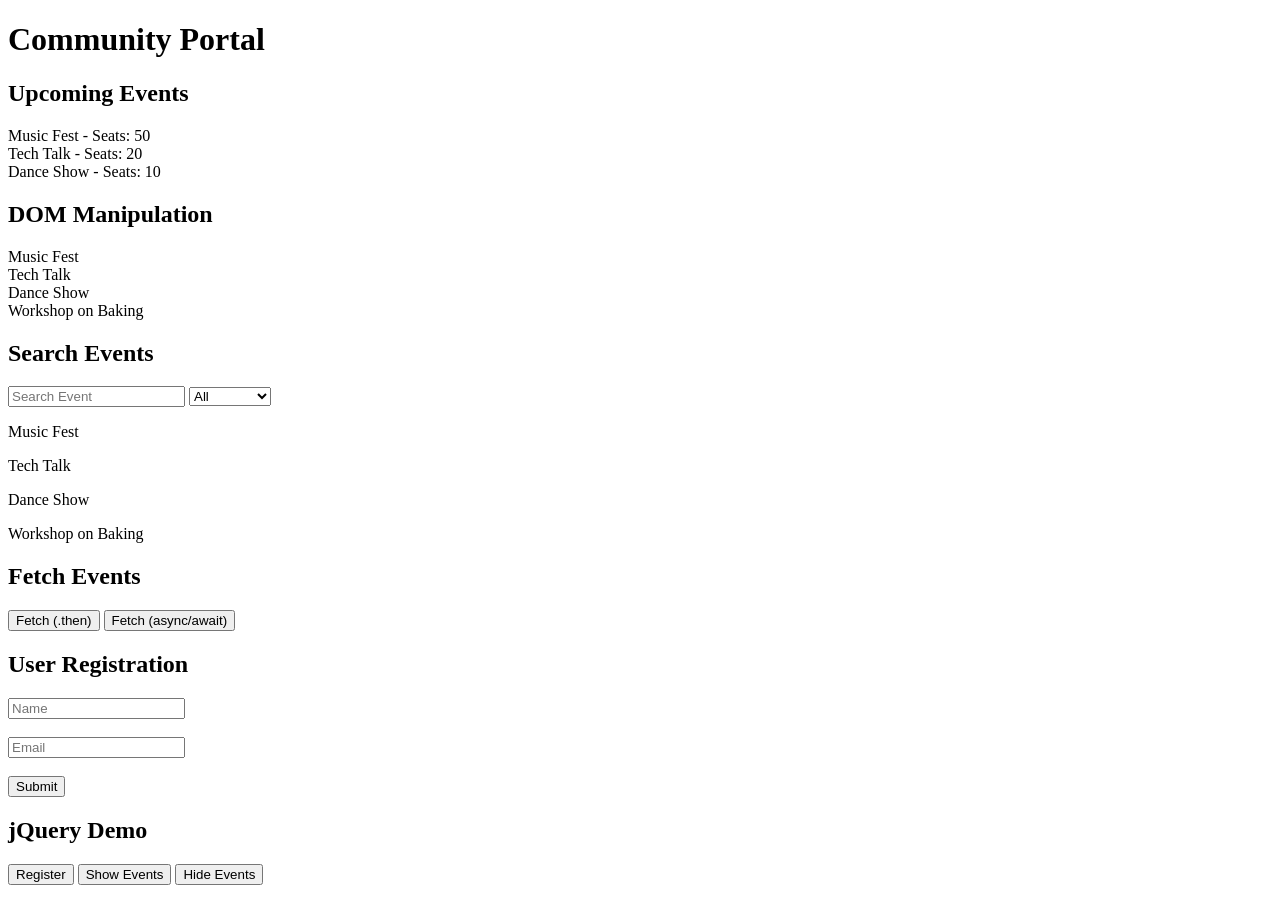
<file: UpSkilling/Module 1 JavaScript/final.html>
<!DOCTYPE html>
<html lang="en">
<head>
    <meta charset="UTF-8">
    <meta name="viewport" content="width=device-width, initial-scale=1.0">

    <title>Community Portal</title>
</head>
<body>

    <h1>Community Portal</h1>

    <!-- Exercise 3 -->
    <h2>Upcoming Events</h2>
    <div id="eventOutput"></div>

    <!-- Exercise 7 -->
    <h2>DOM Manipulation</h2>
    <div id="eventContainer"></div>

    <!-- Exercise 8 -->
    <h2>Search Events</h2>

    <input
        type="text"
        id="eventSearchInput"
        placeholder="Search Event"
    >

    <select id="eventCategorySelect">
        <option value="all">All</option>
        <option value="music">Music</option>
        <option value="dance">Dance</option>
        <option value="workshop">Workshop</option>
    </select>

    <div id="listBox"></div>

    <!-- Exercise 9 -->
    <h2>Fetch Events</h2>

    <button onclick="loadEvents()">
        Fetch (.then)
    </button>

    <button onclick="loadAsync()">
        Fetch (async/await)
    </button>

    <p id="spinner" style="display:none;">
        Loading...
    </p>

    <div id="communityOutput"></div>

    <!-- Exercise 11 -->
    <h2>User Registration</h2>

    <form id="userForm">

        <input
            type="text"
            name="userName"
            placeholder="Name"
        ><br><br>

        <input
            type="email"
            name="userEmail"
            placeholder="Email"
        ><br><br>

        <button type="submit">
            Submit
        </button>

    </form>

    <p id="statusMsg"></p>

    <!-- Exercise 14 -->
    <h2>jQuery Demo</h2>

    <button id="registerBtn">
        Register
    </button>

    <button id="showBtn">
        Show Events
    </button>

    <button id="hideBtn">
        Hide Events
    </button>

    <div
        id="eventCard"
        style="display:none;"
    >
        <h3>Music Fest</h3>
        <p>Dance Show</p>
    </div>

    <p id="statusText"></p>

    <script src="https://code.jquery.com/jquery-3.6.0.min.js"></script>

    <script src="final.js"></script>

</body>
</html>
</file>
<file: UpSkilling/Module1 CSS/style.css>
/* reset */
* {
    margin: 0;
    padding: 0;
    box-sizing: border-box;
}

/* body styling */
body {
    font-family: Arial, sans-serif;
    font-size: 16px;
    line-height: 1.6;
    background-color: #f4f4f4;
    background-image: url("Background.jpg");
    background-size: cover;
    background-position: center;
    background-repeat: no-repeat;
    padding: 20px;
    text-align: left;
}

/* main heading */
#mainHeader {
    background-color: dodgerblue;
    color: white;
    padding: 15px;
    margin-bottom: 20px;
    font-size: 28px;
}

/* header styling */
header {
    background-color: #1e3a8a;
    color: white;
    text-align: center;
    padding: 20px;
}

/* h1 styling */
h1 {
    text-align: center;
    margin-bottom: 20px;
    background-color: dodgerblue;
    color: white;
    padding: 15px;
}

/* h2 styling */
h2 {
    color: darkblue;
    margin: 15px 0;
}

/* section styling */
.section {
    background-color: rgba(255, 255, 255, 0.85);
    margin: 20px;
    padding: 20px;
    border-radius: 10px;
}

/* section heading */
.section h2 {
    background-color: lightblue;
    color: black;
    padding: 10px;
    border-radius: 5px;
}

/* paragraph styling */
p {
    font-family: Arial, sans-serif;
    color: black;
    line-height: 1.5;
    background-color: white;
    padding: 10px;
    border: 1px solid lightgray;
}

/* event card styling */
.eventCard {
    background-color: white;
    border: 2px solid gray;
    padding: 20px;
    margin: 20px auto;
    width: 30%;
    border-radius: 10px;
    text-align: center;
}

/* event image */
.eventCard img {
    width: 100%;
    height: auto;
}

/* typography styling */
.news p,
.intro p,
.highlight p {
    font-style: italic;
}

/* content styling */
.content {
    font-size: 15px;
    line-height: 1.5;
}

/* form container */
.container {
    display: flex;
    justify-content: center;
    align-items: center;
    flex-wrap: wrap;
    gap: 20px;
    flex-direction: column;
    padding: 20px;
}

/* form styling */
form {
    background-color: white;
    width: 350px;
    padding: 20px;
    margin: 20px auto;
    border: 1px solid gray;
    border-radius: 10px;
}

/* form heading */
form h2 {
    margin-bottom: 20px;
}

/* label styling */
form label {
    display: block;
    margin-top: 10px;
    font-weight: bold;
}

/* input and textarea styling */
form input,
form textarea {
    width: 100%;
    padding: 10px;
    margin-top: 5px;
    margin-bottom: 15px;
    border: 1px solid lightgray;
    border-radius: 5px;
    font-size: 14px;
}

/* textarea styling */
form textarea {
    height: 100px;
    resize: none;
}

/* outline effect */
form input:focus,
form textarea:focus {
    outline: 2px solid blue;
}

/* button styling */
form button,
button {
    padding: 10px 20px;
    background-color: dodgerblue;
    color: white;
    border: none;
    border-radius: 5px;
}

/* success message */
#msg {
    margin-top: 10px;
    color: green;
}

/* navigation menu */
.menu {
    list-style-type: none;
    display: flex;
    justify-content: center;
    background-color: #1e88e5;
    padding: 10px;
}

/* menu items */
.menu li {
    margin: 0 15px;
}

/* link styling */
a:link {
    color: white;
    text-decoration: none;
    font-weight: bold;
}

a:visited {
    color: #e0e0e0;
}

a:hover {
    color: yellow;
    text-decoration: underline;
}

a:active {
    color: red;
}

/* ordered list styling */
ol {
    background-color: white;
    padding: 20px;
    margin-top: 10px;
    border: 1px solid lightgray;
}

/* ordered list items */
ol li {
    margin-bottom: 10px;
}

/* department list */
.dept-list {
    list-style-type: square;
    list-style-position: inside;
    margin: 20px auto;
    padding: 10px;
    width: 250px;
    text-align: left;
}

/* department list items */
.dept-list li {
    padding: 8px;
    margin: 5px 0;
    background-color: #f4f6f8;
}

/* table styling */
.event-table {
    width: 80%;
    margin: 20px auto;  
    border-collapse: collapse;
    text-align: center;
}

/* table heading */
.event-table th {
    background-color: lightblue;
    color: black;
    padding: 10px;
    border: 1px solid gray;
}

/* table data */
.event-table td {
    padding: 8px;
    border: 1px solid gray;
}

/* zebra rows */
.event-table tr:nth-child(even) {
    background-color: #f9f9f9;
}

/* hover effect */
.event-table tr:hover {
    background-color: lightyellow;
}

/* visibility hidden example */
.hidden-box {
    visibility: hidden;
}

/* display none example */
.display-box {
    display: none;
}

/* news article styling */
.newsArticle {
    background-color: white;
    padding: 20px;
    margin: 20px;
    border: 1px solid gray;
    column-count: 2;
    column-gap: 30px;
    column-rule: 1px solid gray;
    text-align: justify;
    line-height: 1.6;
}

/* responsive design */
@media screen and (max-width: 768px) {

    /* menu responsive */
    .menu {
        flex-direction: column;
        align-items: center;
    }

    .menu li {
        margin: 10px 0;
    }

    /* card responsive */
    .eventCard {
        width: 90%;
    }

    /* font responsive */
    h1 {
        font-size: 6vw;
    }

    h2 {
        font-size: 5vw;
    }

    p {
        font-size: 4vw;
    }

    /* image responsive */
    .eventCard img {
        width: 80%;
    }

    /* article responsive */
    .newsArticle {
        column-count: 1;
    }
}
</file>
